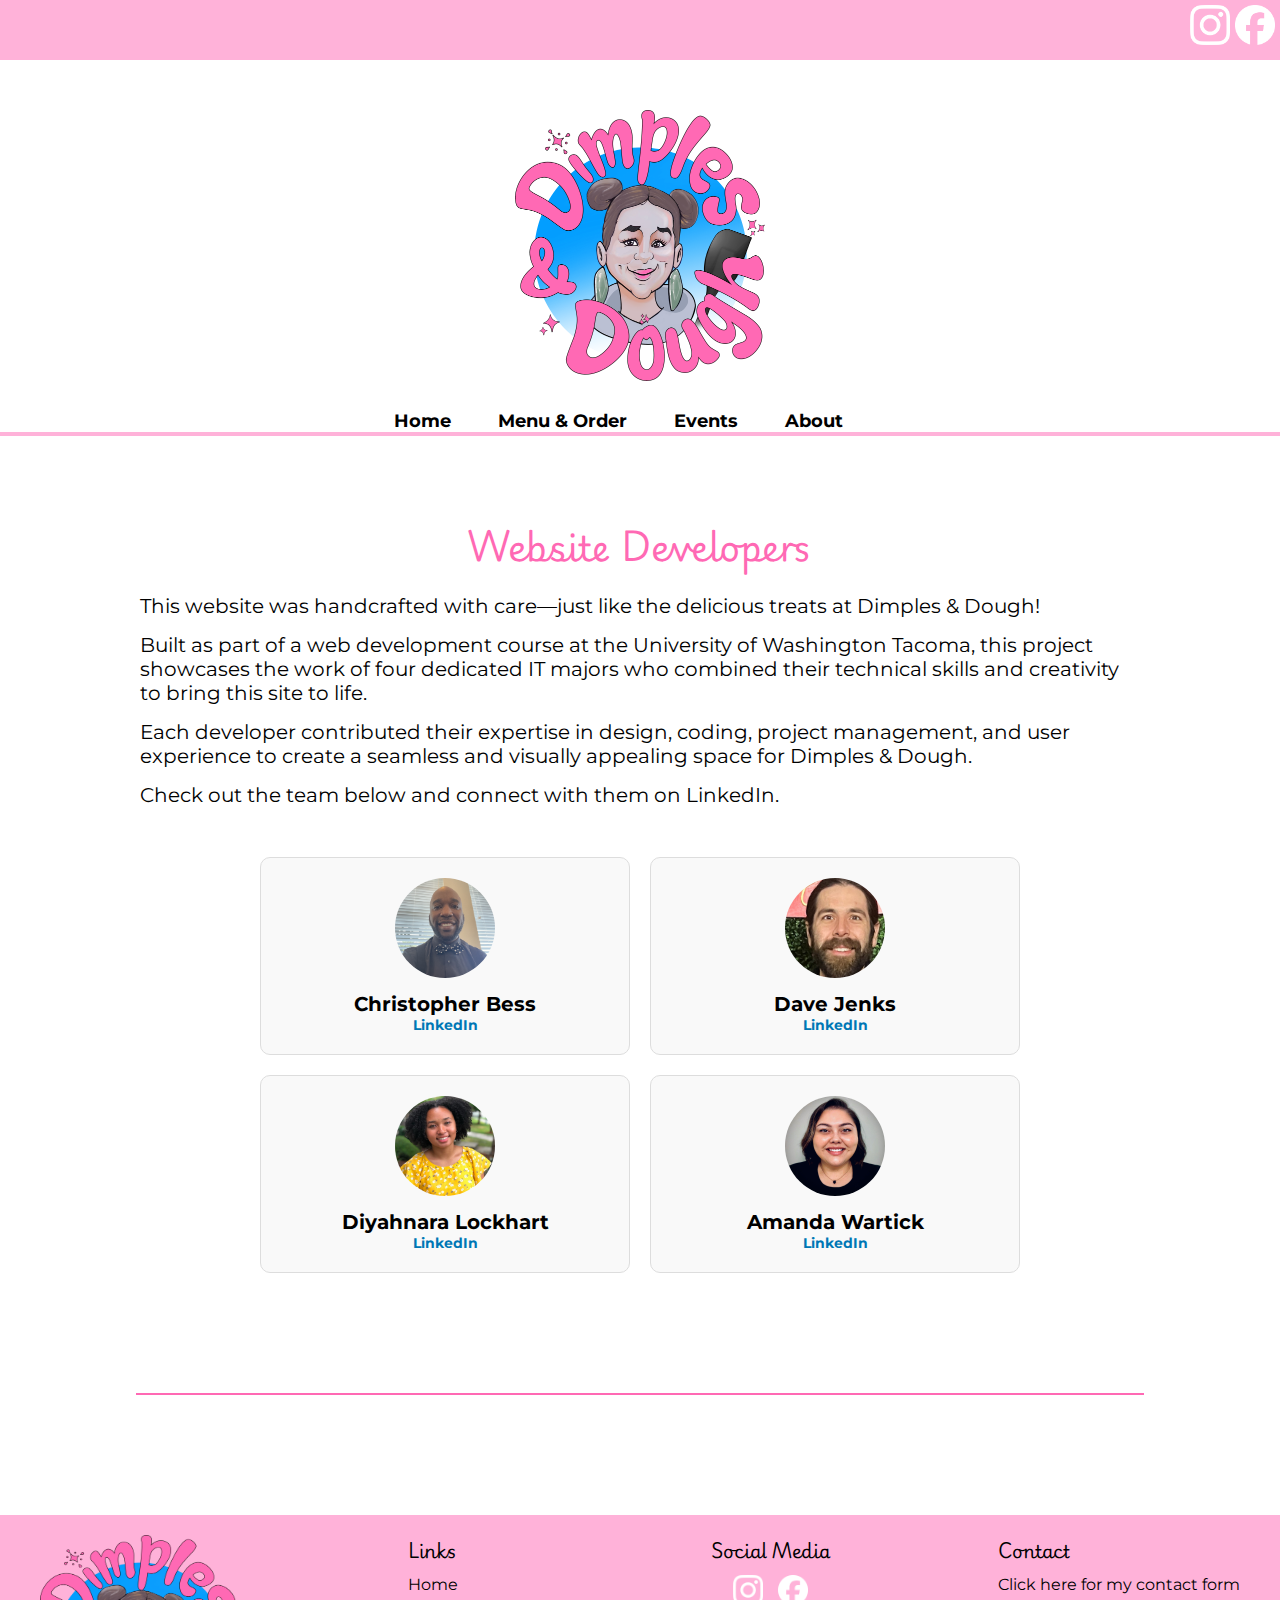
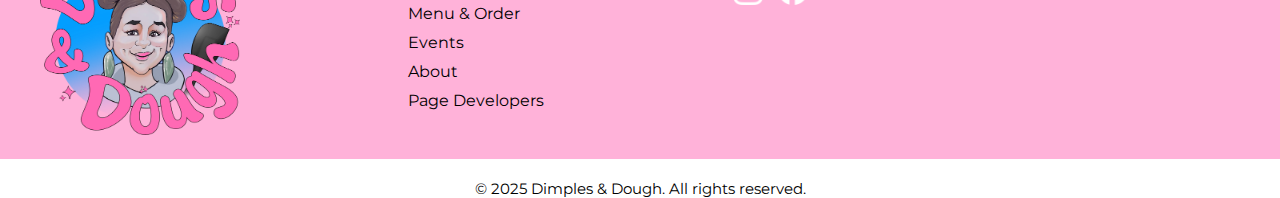
<file: developer.html>
<!DOCTYPE html>
<html lang="en">
<head>
  <meta charset="UTF-8">
  <meta name="viewport" content="width=device-width, initial-scale=1.0">
  <title>Dimples & Dough | Website Developers</title>

  <!-- Global Styles: Applies site-wide styles -->
  <link rel="stylesheet" href="main.css">
  <!-- Developer Page Styles: Specific styles for the developer page -->
  <link rel="stylesheet" href="developer.css">
</head>
<body>
  <!-- Header (Dynamically Loaded): Header content will be inserted here -->
  <div id="header"></div>

  <main>
    <!-- Developer Section: Showcases the team behind the website -->
    <section class="developers">
      <div class="developers-container">
        <h2>Website Developers</h2>
        <!-- Introduction paragraphs: Describes the project and team -->
        <p>
          This website was handcrafted with care—just like the delicious treats at Dimples & Dough!
        </p>
        <p>
          Built as part of a web development course at the University of Washington Tacoma, this project showcases
          the work of four dedicated IT majors who combined their technical skills and creativity to bring this site to life.
        </p>
        <p>
          Each developer contributed their expertise in design, coding, project management, and user experience
          to create a seamless and visually appealing space for Dimples & Dough.
        </p>
        <p>
          Check out the team below and connect with them on LinkedIn.
        </p>

        <!-- Developer Grid: Displays the team members in a grid layout -->
        <div class="developers-grid">
          <!-- Developer Card: Christopher Bess -->
          <div class="developer">
            <img src="images/Christopher.jpg" alt="Christopher Bess">
            <p>Christopher Bess</p>
            <a href="http://www.linkedin.com/in/christopher-bess-618657269/">LinkedIn</a>
          </div>

          <!-- Developer Card: Dave Jenks -->
          <div class="developer">
            <img src="images/DaveJenks.jpeg" alt="Dave Jenks">
            <p>Dave Jenks</p>
            <a href="https://www.linkedin.com/in/david-jenks">LinkedIn</a>
          </div>

          <!-- Developer Card: Diyahnara Lockhart -->
          <div class="developer">
            <img src="images/Diyahnara.jpg" alt="Diyahnara Lockhart">
            <p>Diyahnara Lockhart</p>
            <a href="http://www.linkedin.com/in/diyahnara-lockhart-b612b3192">LinkedIn</a>
          </div>

          <!-- Developer Card: Amanda Wartick -->
          <div class="developer">
            <img src="images/Amanda.jpg" alt="Amanda Wartick">
            <p>Amanda Wartick</p>
            <a href="https://www.linkedin.com/in/amandawartick">LinkedIn</a>
          </div>
        </div>
      </div>
    </section>

    <!-- Horizontal Divider: Matches the style of other pages -->
    <hr class="divider">
  </main>

  <!-- Footer (Dynamically Loaded): Footer content will be inserted here -->
  <div id="footer"></div>

  <!-- JavaScript: Loads dynamic content (e.g., header and footer) -->
  <script src="scripts.js"></script>
</body>
</html>
</file>
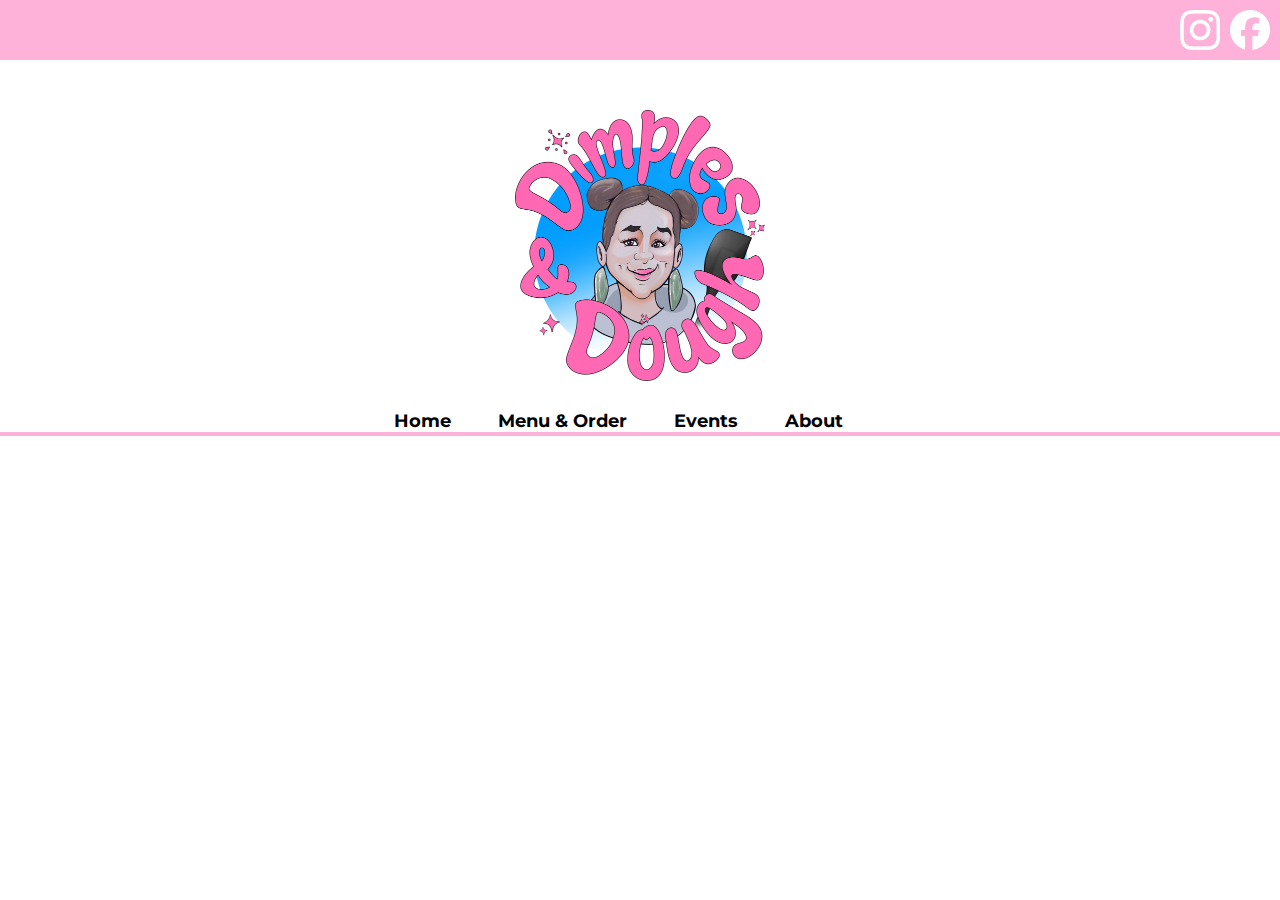
<file: header.html>
<!DOCTYPE html>
<html lang="en">
<head>
  <meta charset="utf-8">
  <meta name="viewport" content="width=device-width, initial-scale=1.0">
  <!-- Link to your CSS files -->
  <link rel="stylesheet" href="main.css"> <!-- Global styles for the entire site -->
  <link rel="stylesheet" href="header.css"> <!-- Specific styles for the header -->
  <title>Dimples & Dough</title> <!-- Page title -->
</head>
<body>
  <!-- Top bar with social icons -->
  <header class="header-header">
    <p>
      <!-- Facebook Icon: Links to the Facebook page -->
      <a href="https://www.facebook.com/people/Dimples-Dough/61560367472410/#">
        <img src="images/facebook.png" alt="facebook" class="socials">
      </a>
      <!-- Instagram Icon: Links to the Instagram page -->
      <a href="https://www.instagram.com/dimplesanddough_wa/">
        <img src="images/instagram.png" alt="instagram" class="socials">
      </a>
    </p>
  </header>
  
  <!-- Logo + Navbar Section -->
  <section class="header-logo-section">
    <!-- Logo: Links back to the homepage -->
    <a href="index.html" class="logo-link">
      <img class="logo" src="images/logo.png" alt="Dimples & Dough logo">
    </a>

    <!-- Navbar: Contains links to other pages -->
    <div class="navbar">
      <a id="hover" href="index.html">Home</a>
      <a id="hover" href="menu.html">Menu & Order</a>
      <a id="hover" href="events.html">Events</a>
      <a id="hover" href="about.html">About</a>
    </div>

    <!-- Navline: Adds a decorative line below the navbar -->
    <hr class="navline">
  </section>
</body>
</html>
</file>
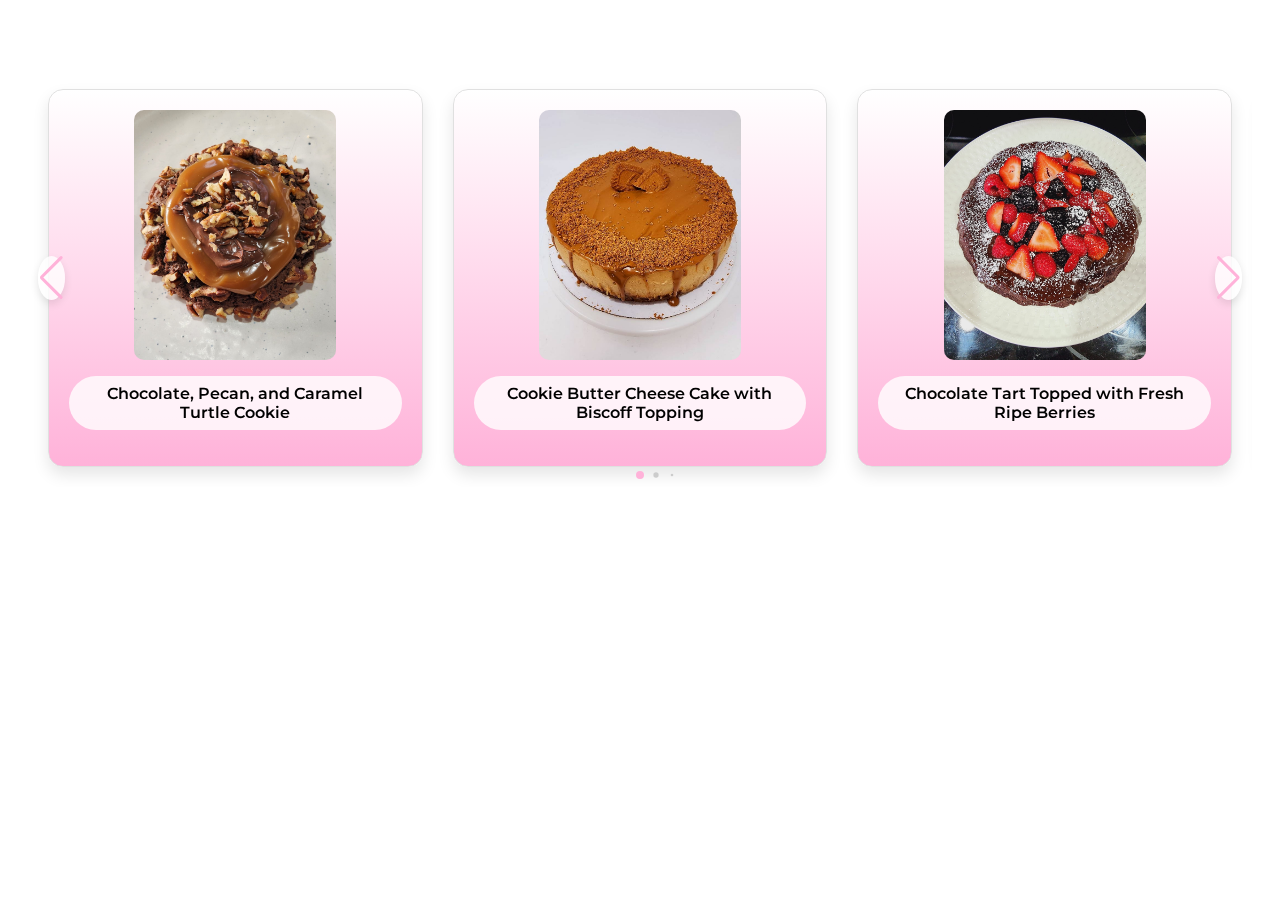
<file: carousel/GoodCarousel.html>
<!DOCTYPE html>
<html>
<head>
	<meta charset="utf-8">
	<meta name="viewport" content="width=device-width, initial-scale=1">
	<title></title>
	<link rel="stylesheet" type="text/css" href="GoodCarousel.css">
	<link rel="stylesheet" href="swiper-bundle.min.css">
	<link rel="stylesheet" href="https://fonts.googleapis.com/css2?family=Material+Symbols+Rounded:opsz,wght,FILL,GRAD@20..48,100..700,0..1,-50..200&icon_names=arrow_forward" />
	<link rel="preconnect" href="https://fonts.googleapis.com">
    	<link rel="preconnect" href="https://fonts.gstatic.com" crossorigin>
    	<link href="https://fonts.googleapis.com/css2?family=Montserrat:ital,wght@0,100..900;1,100..900&family=Roboto+Serif:ital,opsz,wght@0,8..144,100..900;1,8..144,100..900&display=swap" rel="stylesheet">
	
</head>
<div class="carousel">		
	<div class="container swiper">
		<div class="card-wrapper">
			<ul class="card-list swiper-wrapper">
				<li class="card-item swiper-slide">
					<div href="#" class="card-link"> 
						<img src="../images/turtleCookie.jpg" alt="Chocolate Turtle Cookie" class="card-image"> 
						<p class="badge">Chocolate, Pecan, and Caramel Turtle Cookie</p>						
					</div>
				</li>
				<li class="card-item swiper-slide">
					<div href="#" class="card-link">
						<img src="../images/biscoffCake.jpg" alt="Cheesecake" class="card-image">
						<p class="badge">Cookie Butter Cheese Cake with Biscoff Topping</p>				
					</div>
				</li>
				<li class="card-item swiper-slide">
					<div href="#" class="card-link">
						<img src="../images/chocTart.jpg" alt="Fruit Tart" class="card-image">
						<p class="badge">Chocolate Tart Topped with Fresh Ripe Berries</p>					
					</div>
				</li>
				<li class="card-item swiper-slide">
					<div href="#" class="card-link">
						<img src="../images/smoresCookie.jpg" alt="Smores Cookie" class="card-image">
						<p class="badge">S'mores Cookie Stuffed with Gooey Marshmallows</p>					
					</div>
				</li>
				<li class="card-item swiper-slide">
					<div href="#" class="card-link">
						<img src="../images/cherryPie.jpg" alt="Cherry Pie" class="card-image">
						<p class="badge">Flaky Cherry Pie with Decorative Lattice Work</p>						
					</div>
				</li>
				<li class="card-item swiper-slide">
					<div href="#" class="card-link">
						<img src="../images/sunflowerCake.jpg" alt="Sunflower Cake" class="card-image">
						<p class="badge">Strawberry and Cream Cheese Sunflower Cake</p>						
					</div>
				</li>
				
			</ul>

			<div class="swiper-pagination"></div>
			<div class="swiper-button-prev"></div>
			<div class="swiper-button-next"></div>
		</div>
	</div>
	
	<script src="https://cdn.jsdelivr.net/npm/swiper@11/swiper-bundle.min.js"></script>
	<script src="carouselScript.js"></script>

</div>
</html>
</file>
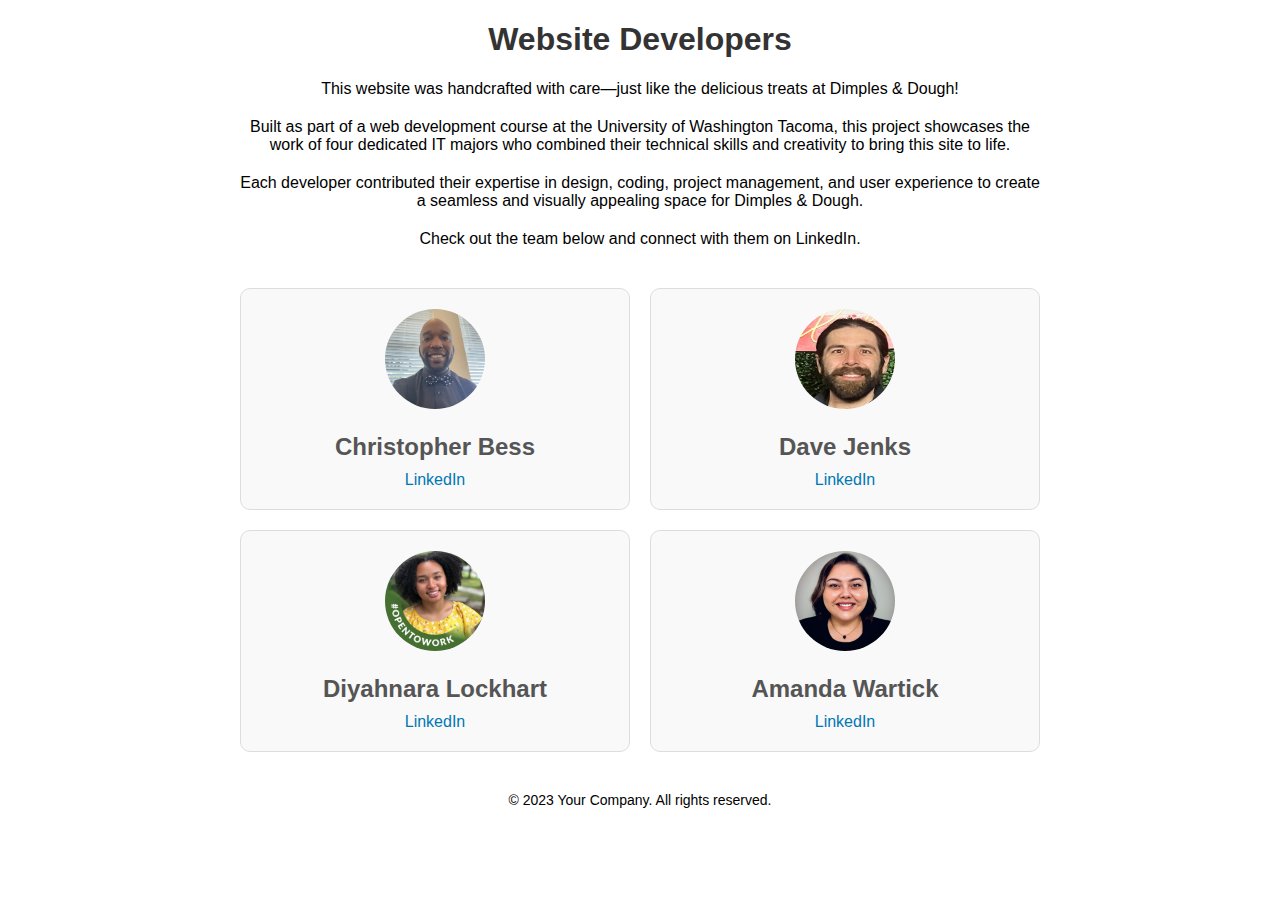
<file: developer/developer.html>
<!DOCTYPE html>
<html lang="en">
<head>
    <meta charset="UTF-8">
    <meta name="viewport" content="width=device-width, initial-scale=1.0">
    <title>Website Developers</title>
    <link rel="stylesheet" type="text/css" href="developer.css">
</head>
<body>
    <!-- Header -->
    <div id="header"></div>

    <!-- Main Content -->
    <h1>Website Developers</h1>
    <p>This website was handcrafted with care—just like the delicious treats at Dimples & Dough!</p>
    <p>Built as part of a web development course at the University of Washington Tacoma, this project showcases the work of four dedicated IT majors who combined their technical skills and creativity to bring this site to life.</p>
    <p>Each developer contributed their expertise in design, coding, project management, and user experience to create a seamless and visually appealing space for Dimples & Dough.</p>
    <p>Check out the team below and connect with them on LinkedIn.</p>

    <div class="developers-grid">
        <!-- Developer 1 -->
        <div class="developer">
            <img src="Christoper.jpg" alt="Christopher Bess">
            <h2>Christopher Bess</h2>
            <a href="http://www.linkedin.com/in/christopher-bess-618657269/">LinkedIn</a>
        </div>

        <!-- Developer 2 -->
        <div class="developer">
            <img src="DaveJenks.jpeg" alt="Dave Jenks">
            <h2>Dave Jenks</h2>
            <a href="https://www.linkedin.com/in/david-jenks">LinkedIn</a>
        </div>

        <!-- Developer 3 -->
        <div class="developer">
            <img src="Diyahnara.jpg" alt="Diyahnara Lockhart">
            <h2>Diyahnara Lockhart</h2>
            <a href="http://www.linkedin.com/in/diyahnara-lockhart-b612b3192">LinkedIn</a>
        </div>

        <!-- Developer 4 -->
        <div class="developer">
            <img src="Amanda.jpg" alt="Amanda Wartick">
            <h2>Amanda Wartick</h2>
            <a href="https://www.linkedin.com/in/amandawari">LinkedIn</a>
        </div>
    </div>

    <!-- Footer -->
    <div id="footer"></div>

    <!-- Copyright -->
    <div class="copyright">
        &copy; 2023 Your Company. All rights reserved.
    </div>
</body>
</html>
</file>
<file: main.css>
/* 1) Import Montserrat (weight 400) and Playwrite IT Moderna (weights 100–400) */
@import url('https://fonts.googleapis.com/css2?family=Montserrat:wght@400;700&family=Playwrite+IT+Moderna:wght@100..400&display=swap');

/* Global CSS for Dimples & Dough */

/* CSS Variables for Consistency */
:root {
    --primary-color: #ffb2d9; /* Main pink color */
    --secondary-color: #ff69b4; /* Secondary pink color */
    --text-color: black; /* Default text color */
    --font-primary: "Playwrite IT Moderna", cursive; /* For headings/buttons */
    --font-secondary: Cambria, Cochin, Georgia, Times, 'Times New Roman', serif; /* Fallback font */
    --font-body: 'Montserrat', sans-serif; /* For body text */
    --border-radius: 10px; /* Default border radius for buttons, images, etc. */
    --transition-speed: 0.3s; /* Default transition speed for hover effects */
}

/* Global Reset: Removes default margins and padding */
* {
    margin: 0;
    padding: 0;
    box-sizing: border-box; /* Ensures padding and border are included in element dimensions */
}

/* Ensures the body and HTML take up the full height of the viewport */
body, html {
    width: 100%;
    height: 100%;
}

/* Global Body Styles */
body {
    font-family: var(--font-body); /* Uses Montserrat for body text */
    font-weight: 400; /* Regular weight */
    font-size: 14px; /* Base font size */
    color: var(--text-color); /* Default text color */
    background-color: white; /* White background */
    margin: 0;
    padding: 0;
}

/* Bold Text: Ensures strong and bold elements use Montserrat bold weight */
strong, b {
  font-weight: 700;
}

/* Bold Utility Class: Optional class for bold text */
.bold-text {
  font-weight: 700;
}

/* Global Links: Styles for all anchor tags */
a {
    text-decoration: none; /* Removes underline */
    font-weight: bold; /* Makes links bold */
    color: var(--text-color); /* Default link color */
    transition: color var(--transition-speed) ease; /* Smooth color transition on hover */
}

a:hover {
    color: var(--secondary-color); /* Changes link color on hover */
}

/* Global Buttons: Styles for buttons and button-like elements */
button,
.button {
    display: inline-block;
    font-size: 1rem; /* Base font size */
    padding: 10px 15px; /* Adds padding */
    border: 2px solid var(--secondary-color); /* Pink border */
    background: var(--primary-color); /* Light pink background */
    color: var(--text-color); /* Black text */
    cursor: pointer; /* Changes cursor to pointer */
    transition: background var(--transition-speed) ease-in-out,
                color var(--transition-speed) ease-in-out; /* Smooth hover effects */
    text-align: center; /* Centers text horizontally */
    border-radius: var(--border-radius); /* Rounded corners */
    font-family: var(--font-primary); /* Uses Playwrite IT Moderna for buttons */
    font-weight: normal; /* Normal font weight */
    margin: 10px auto; /* Adds margin for spacing */
}

button:hover,
.button:hover {
    background: var(--secondary-color); /* Darker pink background on hover */
    color: white; /* White text on hover */
    border: 2px solid var(--secondary-color); /* Pink border on hover */
}

.button-container {
  display: flex;
  justify-content: center; /* center horizontally */
  align-items: center;     /* center vertically if container has a set height */
  width: 100%;
  /* optional: text-align: center; if you prefer inline-block centering */
}


/* Global Dividers: Adds a decorative divider between sections */
.divider {
    width: 80%; /* Sets the width of the divider */
    margin: 50px auto; /* Centers the divider horizontally */
    border: 1px solid var(--secondary-color); /* Pink border color */
}

/* Page Structure: Ensures main content is centered and padded */
main {
    padding: 10px; /* Adds padding */
    text-align: center; /* Centers text horizontally */
}

/* Section Headers: Styles for headings */
h1, h2, h3 {
    font-family: var(--font-body); /* Uses Montserrat for headings */
    color: var(--secondary-color); /* Pink text color */
}

h2 {
    font-family: var(--font-primary); /* Uses Playwrite IT Moderna for h2 */
    font-optical-sizing: auto; /* Ensures optimal font rendering */
    font-weight: 400; /* Normal font weight */
    font-style: normal; /* Normal font style */
    font-size: 35px; /* Large font size */
    text-align: center; /* Centers text horizontally */
    margin-bottom: 20px; /* Adds space below the heading */
    color: var(--secondary-color); /* Pink text color */
}

/* Paragraph Styles: Ensures consistent paragraph styling */
p {
    font-family: var(--font-body); /* Uses Montserrat for paragraphs */
    font-optical-sizing: auto; /* Ensures optimal font rendering */
    font-weight: 400; /* Regular weight */
    font-style: normal; /* Normal font style */
    font-size: 20px; /* Medium font size */
}

/* Social Media Icons: Styles for social media icons */
.socials {
    margin-top: 5px; /* Adds space above the icons */
    margin-right: 5px; /* Adds space to the right of the icons */
    float: right; /* Floats icons to the right */
    height: 40px; /* Fixed height */
    width: 40px; /* Fixed width */
    transition: background-color var(--transition-speed) ease; /* Smooth hover effect */
}

.socials:hover {
    background-color: antiquewhite; /* Changes background color on hover */
    padding: 5px; /* Adds padding on hover */
}

/* Responsive Design: Adjusts layout for screens smaller than 768px */
@media (max-width: 768px) {
    .navbar {
        flex-direction: column; /* Stacks navbar items vertically */
        text-align: center; /* Centers text horizontally */
    }

    main {
        padding: 10px; /* Reduces padding for smaller screens */
    }

    .footer-links {
        flex-direction: column; /* Stacks footer links vertically */
        text-align: center; /* Centers text horizontally */
    }
}
</file>
<file: developer.css>
/* Developer Section */
.developers {
    max-width: 1200px;
    margin: 50px auto;
    padding: 20px;
}

/* Container for developer text and grid */
.developers-container {
    max-width: 1000px;
    margin: 0 auto;
    /* No global text-align here, so we can style paragraphs individually */
}

/* Center the H2 if desired */
.developers-container h2 {
    text-align: center;
    margin-bottom: 20px;
}

/* Intro paragraphs under h2: left-aligned */
.developers-container > p {
    text-align: left;
    margin-bottom: 15px;
    font-weight: normal;
}

/* Developer Grid */
.developers-grid {
    display: grid;
    grid-template-columns: repeat(2, 1fr);
    gap: 20px;
    max-width: 800px;
    margin: 30px auto;
    padding: 20px;
}

/* Each Developer Card: center its contents */
.developer {
    text-align: center;
    border: 1px solid #ddd;
    background-color: #f9f9f9;
    padding: 20px;
    border-radius: 10px;
}

/* Developer name <p> (inside each .developer) is bold */
.developer > p {
    font-weight: bold;
}

/* Developer Images */
.developer img {
    width: 100px;
    height: 100px;
    border-radius: 50%;
    margin-bottom: 10px;
    object-fit: cover;
}

/* Developer Links */
.developer a {
    color: #0077b5; /* LinkedIn blue */
    text-decoration: none;
}

.developer a:hover {
    text-decoration: underline;
}

/* Responsive for smaller screens */
@media (max-width: 768px) {
    .developers-grid {
        grid-template-columns: 1fr;
    }
}
</file>
<file: header.css>
/* Header Bar: Styles for the top header section */
.header-header {
  width: 100%; /* Full width */
  height: 60px; /* Fixed height */
  background: var(--primary-color); /* Uses the primary color for the background */
  margin: 0; /* Removes default margin */
  padding: 0; /* Removes default padding */
}

/* Social Icons: Styles for social media icons in the header */
.socials {
  margin-top: 10px; /* Adds space above the icons */
  margin-right: 10px; /* Adds space to the right of the icons */
  margin-bottom: 10px; /* Adds space below the icons */
  float: right; /* Floats icons to the right */
  height: 40px; /* Fixed height for icons */
  width: 40px; /* Fixed width for icons */
}

/* Social Icons Hover: Adds a background color and padding on hover */
.socials:hover {
  background-color: antiquewhite; /* Changes background color on hover */
  padding: 5px; /* Adds padding on hover */
}

/* Logo Section: Centers the logo and navigation */
.header-logo-section {
  text-align: center; /* Centers content horizontally */
}

/* Logo Link: Ensures the link is only as wide as the image */
.logo-link {
  display: inline-block; /* Makes the link behave like a block element */
  margin: 0 auto; /* Centers the link horizontally */
}

/* Logo: Styles for the logo image */
.logo {
  display: block; /* Ensures the logo behaves as a block element */
  width: 250px; /* Fixed width for the logo */
  height: auto; /* Maintains aspect ratio */
  margin-top: 50px; /* Adds space above the logo */
  margin-bottom: 25px; /* Adds space below the logo */
}

/* Navbar: Centers the navigation links */
.navbar {
  text-align: center; /* Centers the navigation links */
}

/* Nav Links: Styles for navigation links */
.navbar a {
  text-decoration: none; /* Removes underline from links */
  color: var(--text-color); /* Uses the text color variable */
  margin-right: 43px; /* Adds space between links */
  font-family: var(--font-body); /* Uses the body font variable */
  font-size: 18px; /* Sets the font size */
}

/* Nav Links Hover: Adds a background color and padding on hover */
#hover:hover {
  background-color: var(--primary-color); /* Changes background color on hover */
  color: white; /* Changes text color on hover */
  padding: 5px; /* Adds padding on hover */
  border-radius: 3px; /* Rounds the corners */
}

/* Navline: Adds a pink line below the navbar */
.navline {
  border: 2px solid; /* Sets the border thickness */
  color: var(--primary-color); /* Uses the primary color for the line */
}
</file>
<file: carousel/GoodCarousel.css>
.carousel * {
	margin: 0;
	padding: 0;
	box-sizing: border-box;
	font-family: "Montserrat", sans-serif;
}

.carousel {
	display: flex;
	align-items: center;
	justify-content: center;
	background: white; /* White background */
	height: 500px;
	padding: 20px;
}

.container {
	width: 100%;
	max-width: 1400px; /* Wider container */
}

.card-wrapper {
	width: 100%;
	padding: 20px;
	overflow: hidden;
}

.card-list {
	display: flex;
}

.card-list .card-item {
	list-style: none;
}

.card-list .card-link {
  width: 100%;
  height: 100%;
  display: flex;
  flex-direction: column;
  align-items: center; /* Centers content horizontally */
  justify-content: center; /* Centers content vertically */
  background: linear-gradient(to top, #ffb2d9, white);
  padding: 20px;
  border-radius: 15px;
  text-decoration: none;
  border: 1px solid #e0e0e0;
  box-shadow: 0 8px 16px rgba(0, 0, 0, 0.1);
  transition: transform 0.3s ease, box-shadow 0.3s ease;
}

.card-list .card-item .card-link:hover {
	transform: translateY(-10px);
	box-shadow: 0 12px 24px rgba(0, 0, 0, 0.2);
}

.card-list .card-link .card-image {
  max-width: 100%; /* Reduce the maximum width of the image */
  max-height: 250px; /* Reduce the maximum height of the image */
  object-fit: contain; /* Ensures the image maintains its aspect ratio */
  border-radius: 10px; /* Rounded corners for the image */
  display: block; /* Ensures the image behaves as a block element */
  margin: 0 auto; /* Centers the image horizontally */
}

.card-list .card-link .badge {
	display: block;	
	background: rgba(255, 255, 255, 0.8); /* Bright pink badge */
	padding: 8px 16px;
	font-size: 16px;
	font-weight: 600;
	margin: 16px auto;
	width: fit-content;
	border-radius: 50px;
	text-align: center;	
}

.card-list .card-link .card-title {
	font-size: 20px;
	color: #333;
	font-weight: 700;
	text-align: center;
	margin-top: 10px;
}

/* Swiper Navigation Buttons */
.swiper-button-prev,
.swiper-button-next {
	color: #ffb2d9 !important;
	background: rgba(255, 255, 255, 0.8);
	border-radius: 50%;
	width: 40px;
	height: 40px;
	box-shadow: 0 4px 8px rgba(0, 0, 0, 0.1);
	transition: background 0.3s ease;
}

.swiper-button-prev:hover,
.swiper-button-next:hover {
	background: rgba(255, 255, 255, 1);
}

/* Swiper Pagination */
.swiper-pagination-bullet {
	background: #ccc !important;
	opacity: 1 !important;
}

.swiper-pagination-bullet-active {
	background: #ffb2d9 !important;
}
</file>
<file: developer/developer.css>
.copyright {
            text-align: center;
            font-size: 14px;
            margin-top: 20px;
            color: black;
        }

        /* Body CSS */
        body {
            font-family: Arial, sans-serif;
            margin: 0;
            padding: 0;
        }

        h1 {
            color: #333;
            text-align: center;
        }

        p {
            text-align: center;
            max-width: 800px;
            margin: 20px auto;
        }

        .developers-grid {
            display: grid;
            grid-template-columns: repeat(2, 1fr);
            gap: 20px;
            max-width: 800px;
            margin: 0 auto;
            padding: 20px;
        }

        .developer {
            text-align: center;
            border: 1px solid #ddd;
            padding: 20px;
            border-radius: 10px;
            background-color: #f9f9f9;
        }

        .developer img {
            width: 100px;
            height: 100px;
            border-radius: 50%;
            margin-bottom: 10px;
        }

        .developer h2 {
            margin: 10px 0;
            color: #555;
        }

        .developer a {
            color: #0077b5;
            text-decoration: none;
        }

        .developer a:hover {
            text-decoration: underline;
        }
</file>
